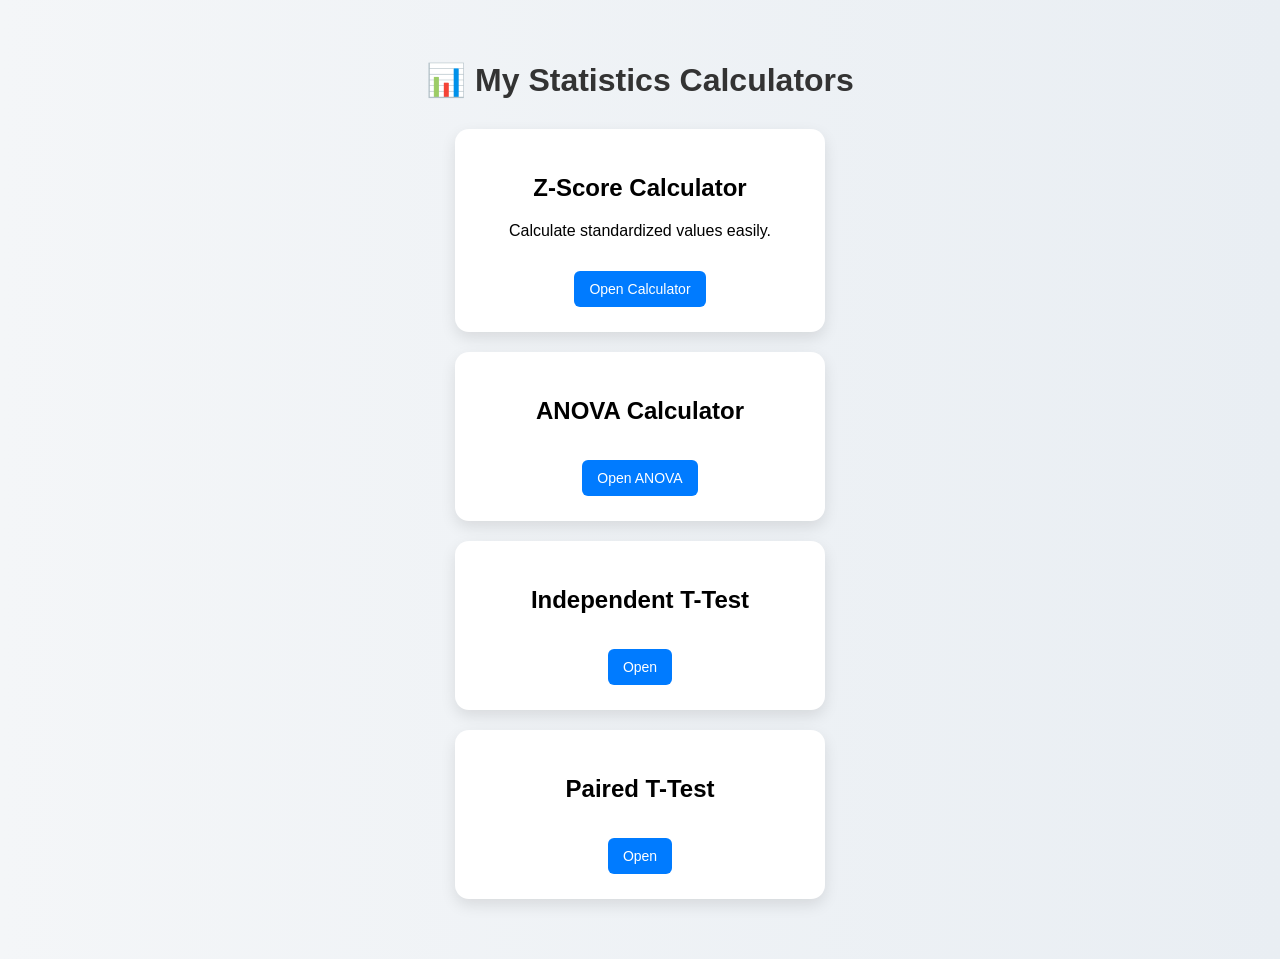
<file: index.html>
<!DOCTYPE html>
<html lang="en">
<head>
  <meta charset="UTF-8">
  <title>My Stat Calculators</title>
  <link rel="stylesheet" href="style.css">
</head>
<body>

  <h1>📊 My Statistics Calculators</h1>

  <div class="card">
    <h2>Z-Score Calculator</h2>
    <p>Calculate standardized values easily.</p>
    <a href="zscore.html">
      <button>Open Calculator</button>
    </a>
  </div>
<div class="card">
  <h2>ANOVA Calculator</h2>
  <a href="anova.html">
    <button>Open ANOVA</button>
  </a>
</div>

  <div class="card">
  <h2>Independent T-Test</h2>
  <a href="independent_ttest.html">
    <button>Open</button>
  </a>
</div>

<div class="card">
  <h2>Paired T-Test</h2>
  <a href="paired_ttest.html">
    <button>Open</button>
  </a>
</div>

  
</body>
</html>
</file>
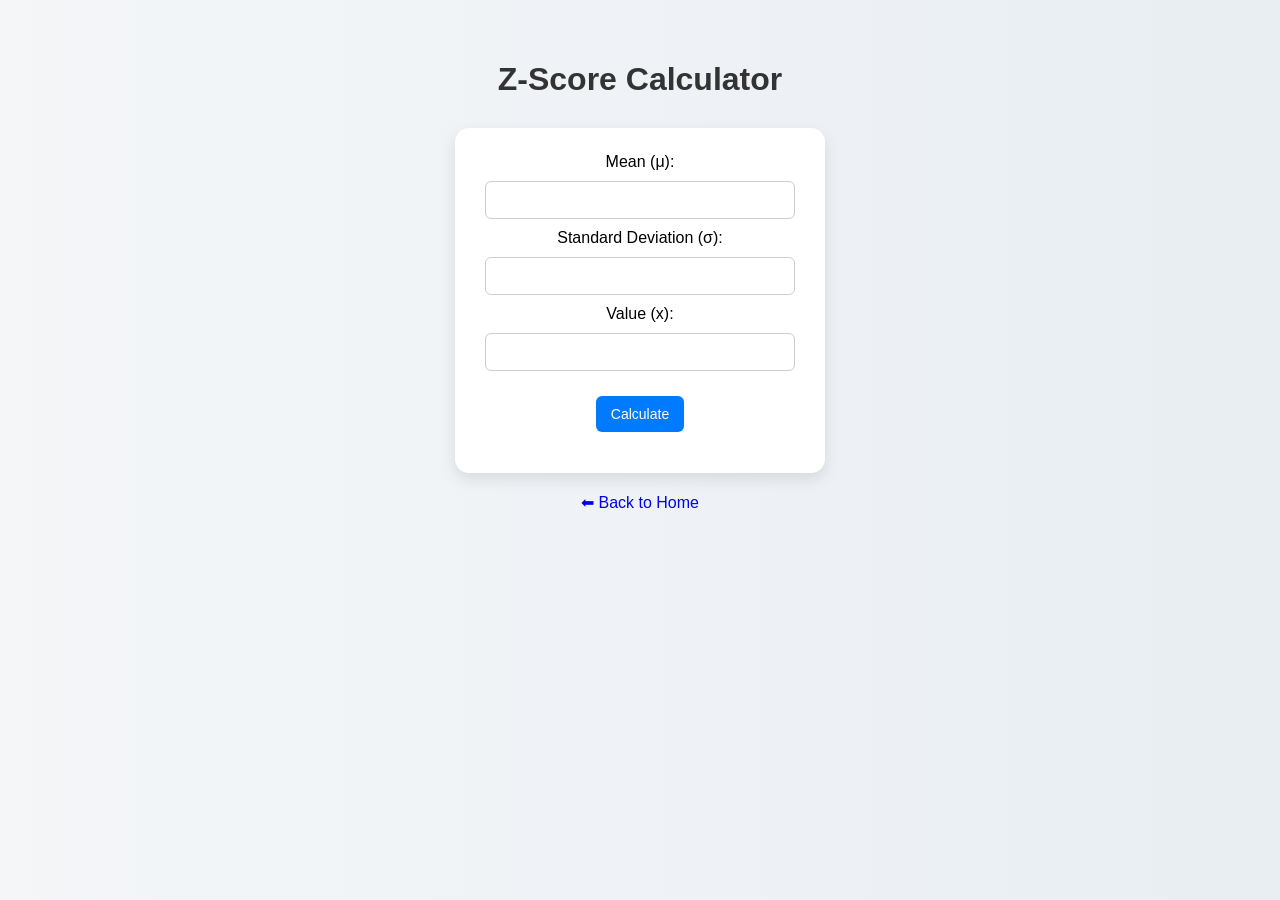
<file: zscore.html>
<!DOCTYPE html>
<html lang="en">
<head>
  <meta charset="UTF-8">
  <title>Z-Score Calculator</title>
  <link rel="stylesheet" href="style.css">
</head>
<body>

  <h1>Z-Score Calculator</h1>

  <div class="card">
    <label>Mean (μ):</label>
    <input id="mean" type="number">

    <label>Standard Deviation (σ):</label>
    <input id="std" type="number">

    <label>Value (x):</label>
    <input id="value" type="number">

    <button onclick="calculateZ()">Calculate</button>

    <p id="result"></p>
  </div>

  <a href="index.html">⬅ Back to Home</a>

  <script src="script.js"></script>
</body>
</html>
</file>
<file: style.css>
body {
  font-family: Arial, sans-serif;
  background: linear-gradient(to right, #f4f6f8, #e9eef3);
  text-align: center;
  padding: 40px;
  margin: 0;
}

h1 {
  margin-bottom: 30px;
  color: #333;
}

.card {
  background: white;
  padding: 25px;
  margin: 20px auto;
  width: 320px;
  border-radius: 14px;
  box-shadow: 0 6px 15px rgba(0,0,0,0.1);
  transition: transform 0.2s ease;
}

.card:hover {
  transform: translateY(-3px);
}

input {
  display: block;
  width: 90%;
  margin: 10px auto;
  padding: 10px;
  border-radius: 6px;
  border: 1px solid #ccc;
  font-size: 14px;
}

input:focus {
  outline: none;
  border-color: #007bff;
}

button {
  margin-top: 15px;
  padding: 10px 15px;
  border: none;
  background-color: #007bff;
  color: white;
  border-radius: 6px;
  cursor: pointer;
  font-size: 14px;
  transition: background 0.2s ease;
}

button:hover {
  background-color: #0056b3;
}

table {
  width: 100%;
  margin-top: 20px;
  border-collapse: collapse;
}

th, td {
  padding: 8px;
  text-align: center;
}

th {
  background-color: #007bff;
  color: white;
}

td {
  background-color: #f9f9f9;
}

a {
  text-decoration: none;
}
</file>
